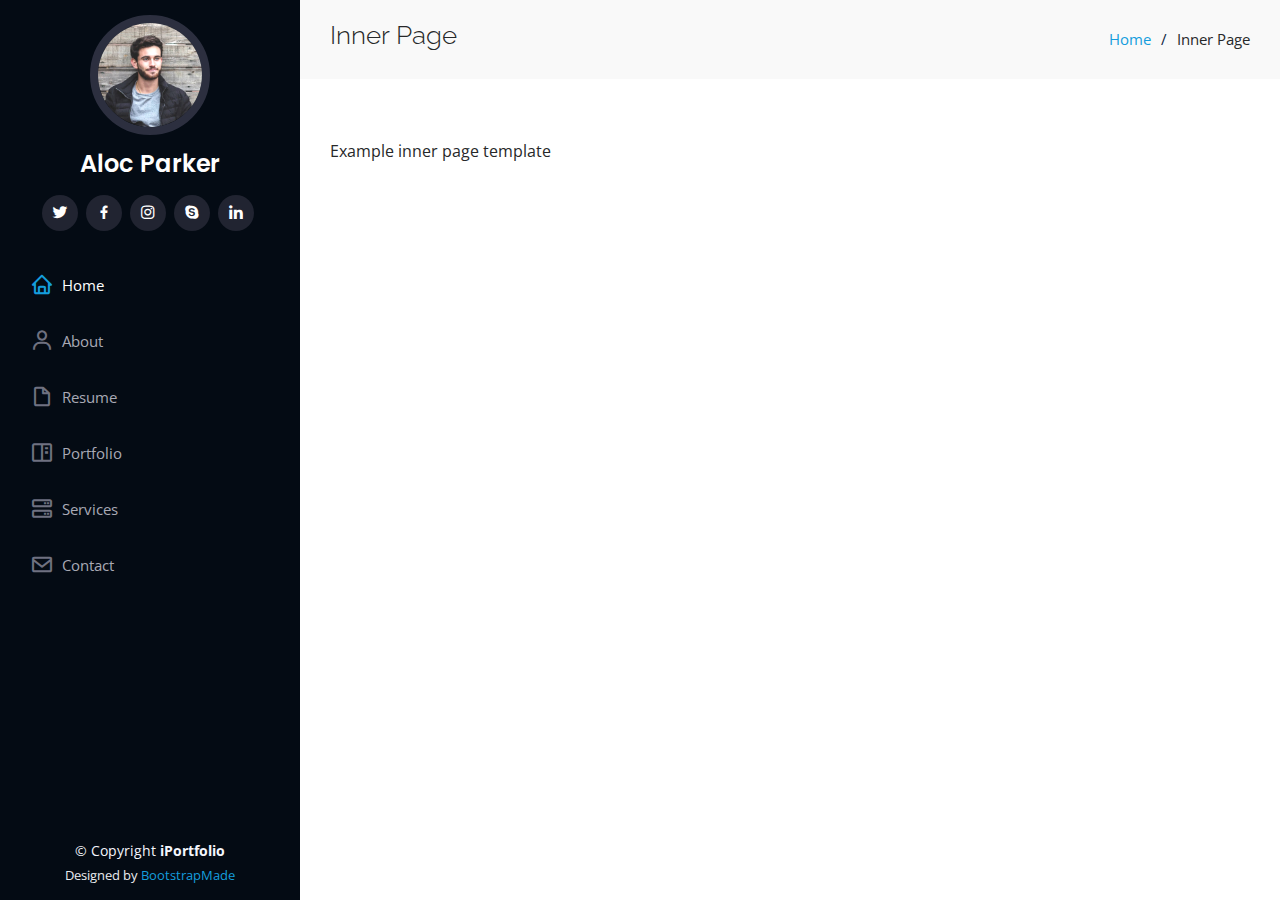
<file: inner-page.html>
<!DOCTYPE html>
<html lang="en">

<head>
  <meta charset="utf-8">
  <meta content="width=device-width, initial-scale=1.0" name="viewport">

  <title>Inner Page - iPortfolio Bootstrap Template</title>
  <meta content="" name="description">
  <meta content="" name="keywords">

  <!-- Favicons -->
  <link href="assets/img/favicon.png" rel="icon">
  <link href="assets/img/apple-touch-icon.png" rel="apple-touch-icon">

  <!-- Google Fonts -->
  <link href="https://fonts.googleapis.com/css?family=Open+Sans:300,300i,400,400i,600,600i,700,700i|Raleway:300,300i,400,400i,500,500i,600,600i,700,700i|Poppins:300,300i,400,400i,500,500i,600,600i,700,700i" rel="stylesheet">

  <!-- Vendor CSS Files -->
  <link href="assets/vendor/aos/aos.css" rel="stylesheet">
  <link href="assets/vendor/bootstrap/css/bootstrap.min.css" rel="stylesheet">
  <link href="assets/vendor/bootstrap-icons/bootstrap-icons.css" rel="stylesheet">
  <link href="assets/vendor/boxicons/css/boxicons.min.css" rel="stylesheet">
  <link href="assets/vendor/glightbox/css/glightbox.min.css" rel="stylesheet">
  <link href="assets/vendor/swiper/swiper-bundle.min.css" rel="stylesheet">

  <!-- Template Main CSS File -->
  <link href="assets/css/style.css" rel="stylesheet">

  <!-- =======================================================
  * Template Name: iPortfolio
  * Updated: Nov 17 2023 with Bootstrap v5.3.2
  * Template URL: https://bootstrapmade.com/iportfolio-bootstrap-portfolio-websites-template/
  * Author: BootstrapMade.com
  * License: https://bootstrapmade.com/license/
  ======================================================== -->
</head>

<body>

  <!-- ======= Mobile nav toggle button ======= -->
  <i class="bi bi-list mobile-nav-toggle d-xl-none"></i>

  <!-- ======= Header ======= -->
  <header id="header">
    <div class="d-flex flex-column">

      <div class="profile">
        <img src="assets/img/profile-img.jpg" alt="" class="img-fluid rounded-circle">
        <h1 class="text-light"><a href="index.html">Aloc Parker</a></h1>
        <div class="social-links mt-3 text-center">
          <a href="#" class="twitter"><i class="bx bxl-twitter"></i></a>
          <a href="#" class="facebook"><i class="bx bxl-facebook"></i></a>
          <a href="#" class="instagram"><i class="bx bxl-instagram"></i></a>
          <a href="#" class="google-plus"><i class="bx bxl-skype"></i></a>
          <a href="#" class="linkedin"><i class="bx bxl-linkedin"></i></a>
        </div>
      </div>

      <nav id="navbar" class="nav-menu navbar">
        <ul>
          <li><a href="#hero" class="nav-link scrollto active"><i class="bx bx-home"></i> <span>Home</span></a></li>
          <li><a href="#about" class="nav-link scrollto"><i class="bx bx-user"></i> <span>About</span></a></li>
          <li><a href="#resume" class="nav-link scrollto"><i class="bx bx-file-blank"></i> <span>Resume</span></a></li>
          <li><a href="#portfolio" class="nav-link scrollto"><i class="bx bx-book-content"></i> <span>Portfolio</span></a></li>
          <li><a href="#services" class="nav-link scrollto"><i class="bx bx-server"></i> <span>Services</span></a></li>
          <li><a href="#contact" class="nav-link scrollto"><i class="bx bx-envelope"></i> <span>Contact</span></a></li>
        </ul>
      </nav><!-- .nav-menu -->
    </div>
  </header><!-- End Header -->

  <main id="main">

    <!-- ======= Breadcrumbs ======= -->
    <section class="breadcrumbs">
      <div class="container">

        <div class="d-flex justify-content-between align-items-center">
          <h2>Inner Page</h2>
          <ol>
            <li><a href="index.html">Home</a></li>
            <li>Inner Page</li>
          </ol>
        </div>

      </div>
    </section><!-- End Breadcrumbs -->

    <section class="inner-page">
      <div class="container">
        <p>
          Example inner page template
        </p>
      </div>
    </section>

  </main><!-- End #main -->

  <!-- ======= Footer ======= -->
  <footer id="footer">
    <div class="container">
      <div class="copyright">
        &copy; Copyright <strong><span>iPortfolio</span></strong>
      </div>
      <div class="credits">
        <!-- All the links in the footer should remain intact. -->
        <!-- You can delete the links only if you purchased the pro version. -->
        <!-- Licensing information: https://bootstrapmade.com/license/ -->
        <!-- Purchase the pro version with working PHP/AJAX contact form: https://bootstrapmade.com/iportfolio-bootstrap-portfolio-websites-template/ -->
        Designed by <a href="https://bootstrapmade.com/">BootstrapMade</a>
      </div>
    </div>
  </footer><!-- End  Footer -->

  <a href="#" class="back-to-top d-flex align-items-center justify-content-center"><i class="bi bi-arrow-up-short"></i></a>

  <!-- Vendor JS Files -->
  <script src="assets/vendor/purecounter/purecounter_vanilla.js"></script>
  <script src="assets/vendor/aos/aos.js"></script>
  <script src="assets/vendor/bootstrap/js/bootstrap.bundle.min.js"></script>
  <script src="assets/vendor/glightbox/js/glightbox.min.js"></script>
  <script src="assets/vendor/isotope-layout/isotope.pkgd.min.js"></script>
  <script src="assets/vendor/swiper/swiper-bundle.min.js"></script>
  <script src="assets/vendor/typed.js/typed.umd.js"></script>
  <script src="assets/vendor/waypoints/noframework.waypoints.js"></script>
  <script src="assets/vendor/php-email-form/validate.js"></script>

  <!-- Template Main JS File -->
  <script src="assets/js/main.js"></script>

</body>

</html>
</file>
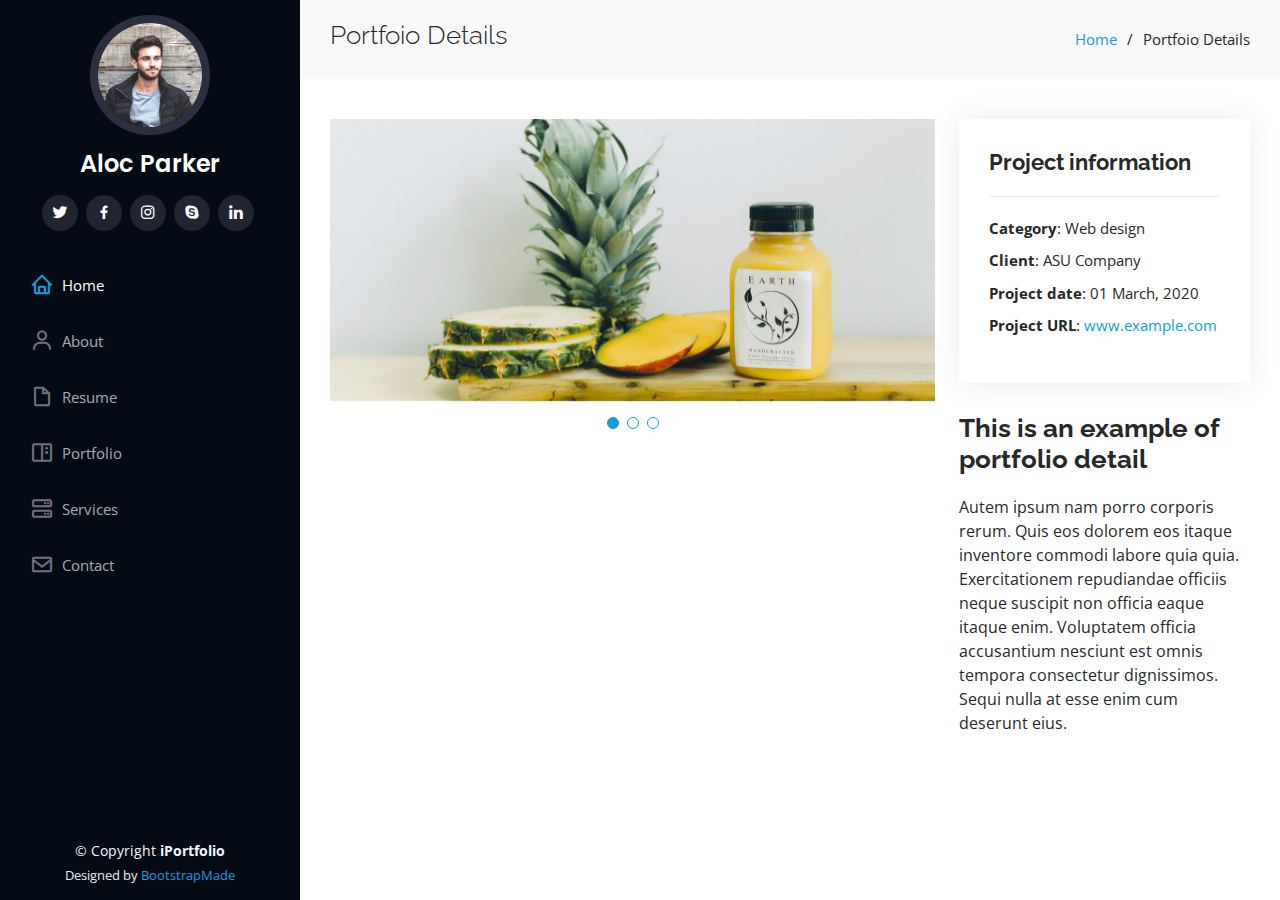
<file: portfolio-details.html>
<!DOCTYPE html>
<html lang="en">

<head>
  <meta charset="utf-8">
  <meta content="width=device-width, initial-scale=1.0" name="viewport">

  <title>Portfolio Details - iPortfolio Bootstrap Template</title>
  <meta content="" name="description">
  <meta content="" name="keywords">

  <!-- Favicons -->
  <link href="assets/img/favicon.png" rel="icon">
  <link href="assets/img/apple-touch-icon.png" rel="apple-touch-icon">

  <!-- Google Fonts -->
  <link href="https://fonts.googleapis.com/css?family=Open+Sans:300,300i,400,400i,600,600i,700,700i|Raleway:300,300i,400,400i,500,500i,600,600i,700,700i|Poppins:300,300i,400,400i,500,500i,600,600i,700,700i" rel="stylesheet">

  <!-- Vendor CSS Files -->
  <link href="assets/vendor/aos/aos.css" rel="stylesheet">
  <link href="assets/vendor/bootstrap/css/bootstrap.min.css" rel="stylesheet">
  <link href="assets/vendor/bootstrap-icons/bootstrap-icons.css" rel="stylesheet">
  <link href="assets/vendor/boxicons/css/boxicons.min.css" rel="stylesheet">
  <link href="assets/vendor/glightbox/css/glightbox.min.css" rel="stylesheet">
  <link href="assets/vendor/swiper/swiper-bundle.min.css" rel="stylesheet">

  <!-- Template Main CSS File -->
  <link href="assets/css/style.css" rel="stylesheet">

  <!-- =======================================================
  * Template Name: iPortfolio
  * Updated: Nov 17 2023 with Bootstrap v5.3.2
  * Template URL: https://bootstrapmade.com/iportfolio-bootstrap-portfolio-websites-template/
  * Author: BootstrapMade.com
  * License: https://bootstrapmade.com/license/
  ======================================================== -->
</head>

<body>

  <!-- ======= Mobile nav toggle button ======= -->
  <i class="bi bi-list mobile-nav-toggle d-xl-none"></i>

  <!-- ======= Header ======= -->
  <header id="header">
    <div class="d-flex flex-column">

      <div class="profile">
        <img src="assets/img/profile-img.jpg" alt="" class="img-fluid rounded-circle">
        <h1 class="text-light"><a href="index.html">Aloc Parker</a></h1>
        <div class="social-links mt-3 text-center">
          <a href="#" class="twitter"><i class="bx bxl-twitter"></i></a>
          <a href="#" class="facebook"><i class="bx bxl-facebook"></i></a>
          <a href="#" class="instagram"><i class="bx bxl-instagram"></i></a>
          <a href="#" class="google-plus"><i class="bx bxl-skype"></i></a>
          <a href="#" class="linkedin"><i class="bx bxl-linkedin"></i></a>
        </div>
      </div>

      <nav id="navbar" class="nav-menu navbar">
        <ul>
          <li><a href="#hero" class="nav-link scrollto active"><i class="bx bx-home"></i> <span>Home</span></a></li>
          <li><a href="#about" class="nav-link scrollto"><i class="bx bx-user"></i> <span>About</span></a></li>
          <li><a href="#resume" class="nav-link scrollto"><i class="bx bx-file-blank"></i> <span>Resume</span></a></li>
          <li><a href="#portfolio" class="nav-link scrollto"><i class="bx bx-book-content"></i> <span>Portfolio</span></a></li>
          <li><a href="#services" class="nav-link scrollto"><i class="bx bx-server"></i> <span>Services</span></a></li>
          <li><a href="#contact" class="nav-link scrollto"><i class="bx bx-envelope"></i> <span>Contact</span></a></li>
        </ul>
      </nav><!-- .nav-menu -->
    </div>
  </header><!-- End Header -->

  <main id="main">

    <!-- ======= Breadcrumbs ======= -->
    <section id="breadcrumbs" class="breadcrumbs">
      <div class="container">

        <div class="d-flex justify-content-between align-items-center">
          <h2>Portfoio Details</h2>
          <ol>
            <li><a href="index.html">Home</a></li>
            <li>Portfoio Details</li>
          </ol>
        </div>

      </div>
    </section><!-- End Breadcrumbs -->

    <!-- ======= Portfolio Details Section ======= -->
    <section id="portfolio-details" class="portfolio-details">
      <div class="container">

        <div class="row gy-4">

          <div class="col-lg-8">
            <div class="portfolio-details-slider swiper">
              <div class="swiper-wrapper align-items-center">

                <div class="swiper-slide">
                  <img src="assets/img/portfolio/portfolio-details-1.jpg" alt="">
                </div>

                <div class="swiper-slide">
                  <img src="assets/img/portfolio/portfolio-details-2.jpg" alt="">
                </div>

                <div class="swiper-slide">
                  <img src="assets/img/portfolio/portfolio-details-3.jpg" alt="">
                </div>

              </div>
              <div class="swiper-pagination"></div>
            </div>
          </div>

          <div class="col-lg-4">
            <div class="portfolio-info">
              <h3>Project information</h3>
              <ul>
                <li><strong>Category</strong>: Web design</li>
                <li><strong>Client</strong>: ASU Company</li>
                <li><strong>Project date</strong>: 01 March, 2020</li>
                <li><strong>Project URL</strong>: <a href="#">www.example.com</a></li>
              </ul>
            </div>
            <div class="portfolio-description">
              <h2>This is an example of portfolio detail</h2>
              <p>
                Autem ipsum nam porro corporis rerum. Quis eos dolorem eos itaque inventore commodi labore quia quia. Exercitationem repudiandae officiis neque suscipit non officia eaque itaque enim. Voluptatem officia accusantium nesciunt est omnis tempora consectetur dignissimos. Sequi nulla at esse enim cum deserunt eius.
              </p>
            </div>
          </div>

        </div>

      </div>
    </section><!-- End Portfolio Details Section -->

  </main><!-- End #main -->

  <!-- ======= Footer ======= -->
  <footer id="footer">
    <div class="container">
      <div class="copyright">
        &copy; Copyright <strong><span>iPortfolio</span></strong>
      </div>
      <div class="credits">
        <!-- All the links in the footer should remain intact. -->
        <!-- You can delete the links only if you purchased the pro version. -->
        <!-- Licensing information: https://bootstrapmade.com/license/ -->
        <!-- Purchase the pro version with working PHP/AJAX contact form: https://bootstrapmade.com/iportfolio-bootstrap-portfolio-websites-template/ -->
        Designed by <a href="https://bootstrapmade.com/">BootstrapMade</a>
      </div>
    </div>
  </footer><!-- End  Footer -->

  <a href="#" class="back-to-top d-flex align-items-center justify-content-center"><i class="bi bi-arrow-up-short"></i></a>

  <!-- Vendor JS Files -->
  <script src="assets/vendor/purecounter/purecounter_vanilla.js"></script>
  <script src="assets/vendor/aos/aos.js"></script>
  <script src="assets/vendor/bootstrap/js/bootstrap.bundle.min.js"></script>
  <script src="assets/vendor/glightbox/js/glightbox.min.js"></script>
  <script src="assets/vendor/isotope-layout/isotope.pkgd.min.js"></script>
  <script src="assets/vendor/swiper/swiper-bundle.min.js"></script>
  <script src="assets/vendor/typed.js/typed.umd.js"></script>
  <script src="assets/vendor/waypoints/noframework.waypoints.js"></script>
  <script src="assets/vendor/php-email-form/validate.js"></script>

  <!-- Template Main JS File -->
  <script src="assets/js/main.js"></script>

</body>

</html>
</file>
<file: assets/css/style.css>
/**
* Template Name: iPortfolio
* Updated: Nov 17 2023 with Bootstrap v5.3.2
* Template URL: https://bootstrapmade.com/iportfolio-bootstrap-portfolio-websites-template/
* Author: BootstrapMade.com
* License: https://bootstrapmade.com/license/
*/

/*--------------------------------------------------------------
# General
--------------------------------------------------------------*/
body {
  font-family: "Open Sans", sans-serif;
  color: #272829;
}

a {
  color: #149ddd;
  text-decoration: none;
}

a:hover {
  color: #37b3ed;
  text-decoration: none;
}

h1,
h2,
h3,
h4,
h5,
h6 {
  font-family: "Raleway", sans-serif;
}

/*--------------------------------------------------------------
# Back to top button
--------------------------------------------------------------*/
.back-to-top {
  position: fixed;
  visibility: hidden;
  opacity: 0;
  right: 15px;
  bottom: 15px;
  z-index: 996;
  background: #149ddd;
  width: 40px;
  height: 40px;
  border-radius: 50px;
  transition: all 0.4s;
}

.back-to-top i {
  font-size: 28px;
  color: #fff;
  line-height: 0;
}

.back-to-top:hover {
  background: #2eafec;
  color: #fff;
}

.back-to-top.active {
  visibility: visible;
  opacity: 1;
}

/*--------------------------------------------------------------
# Header
--------------------------------------------------------------*/
#header {
  position: fixed;
  top: 0;
  left: 0;
  bottom: 0;
  width: 300px;
  transition: all ease-in-out 0.5s;
  z-index: 9997;
  transition: all 0.5s;
  padding: 0 15px;
  background: #040b14;
  overflow-y: auto;
}

#header .profile img {
  margin: 15px auto;
  display: block;
  width: 120px;
  border: 8px solid #2c2f3f;
}

#header .profile h1 {
  font-size: 24px;
  margin: 0;
  padding: 0;
  font-weight: 600;
  -moz-text-align-last: center;
  text-align-last: center;
  font-family: "Poppins", sans-serif;
}

#header .profile h1 a,
#header .profile h1 a:hover {
  color: #fff;
  text-decoration: none;
}

#header .profile .social-links a {
  font-size: 18px;
  display: inline-block;
  background: #212431;
  color: #fff;
  line-height: 1;
  padding: 8px 0;
  margin-right: 4px;
  border-radius: 50%;
  text-align: center;
  width: 36px;
  height: 36px;
  transition: 0.3s;
}

#header .profile .social-links a:hover {
  background: #149ddd;
  color: #fff;
  text-decoration: none;
}

#main {
  margin-left: 300px;
}

.container,
.container-fluid {
  padding-left: 30px;
  padding-right: 30px;
}

@media (max-width: 1199px) {
  #header {
    left: -300px;
  }

  #main {
    margin-left: 0;
  }

  .container,
  .container-fluid {
    padding-left: 12px;
    padding-right: 12px;
  }
}

/*--------------------------------------------------------------
# Navigation Menu
--------------------------------------------------------------*/
/* Desktop Navigation */
.nav-menu {
  padding: 30px 0 0 0;
}

.nav-menu * {
  margin: 0;
  padding: 0;
  list-style: none;
}

.nav-menu>ul>li {
  position: relative;
  white-space: nowrap;
}

.nav-menu a,
.nav-menu a:focus {
  display: flex;
  align-items: center;
  color: #a8a9b4;
  padding: 12px 15px;
  margin-bottom: 8px;
  transition: 0.3s;
  font-size: 15px;
}

.nav-menu a i,
.nav-menu a:focus i {
  font-size: 24px;
  padding-right: 8px;
  color: #6f7180;
}

.nav-menu a:hover,
.nav-menu .active,
.nav-menu .active:focus,
.nav-menu li:hover>a {
  text-decoration: none;
  color: #fff;
}

.nav-menu a:hover i,
.nav-menu .active i,
.nav-menu .active:focus i,
.nav-menu li:hover>a i {
  color: #149ddd;
}

/* Mobile Navigation */
.mobile-nav-toggle {
  position: fixed;
  right: 15px;
  top: 15px;
  z-index: 9998;
  border: 0;
  font-size: 24px;
  transition: all 0.4s;
  outline: none !important;
  background-color: #149ddd;
  color: #fff;
  width: 40px;
  height: 40px;
  display: inline-flex;
  align-items: center;
  justify-content: center;
  line-height: 0;
  border-radius: 50px;
  cursor: pointer;
}

.mobile-nav-active {
  overflow: hidden;
}

.mobile-nav-active #header {
  left: 0;
}

/*--------------------------------------------------------------
# Hero Section
--------------------------------------------------------------*/
#hero {
  width: 100%;
  height: 100vh;
  background: url("../img/hero-bg.jpg") top center;
  background-size: cover;
}

#hero:before {
  content: "";
  background: rgba(5, 13, 24, 0.3);
  position: absolute;
  bottom: 0;
  top: 0;
  left: 0;
  right: 0;
  z-index: 1;
}

#hero .hero-container {
  position: relative;
  z-index: 2;
  min-width: 300px;
}

#hero h1 {
  margin: 0 0 10px 0;
  font-size: 64px;
  font-weight: 700;
  line-height: 56px;
  color: #fff;
}

#hero p {
  color: #fff;
  margin-bottom: 50px;
  font-size: 26px;
  font-family: "Poppins", sans-serif;
}

#hero p span {
  color: #fff;
  padding-bottom: 4px;
  letter-spacing: 1px;
  border-bottom: 3px solid #149ddd;
}

@media (min-width: 1024px) {
  #hero {
    background-attachment: fixed;
  }
}

@media (max-width: 768px) {
  #hero h1 {
    font-size: 28px;
    line-height: 36px;
  }

  #hero h2 {
    font-size: 18px;
    line-height: 24px;
    margin-bottom: 30px;
  }
}

/*--------------------------------------------------------------
# Sections General
--------------------------------------------------------------*/
section {
  padding: 60px 0;
  overflow: hidden;
}

.section-bg {
  background: #f5f8fd;
}

.section-title {
  padding-bottom: 30px;
}

.section-title h2 {
  font-size: 32px;
  font-weight: bold;
  margin-bottom: 20px;
  padding-bottom: 20px;
  position: relative;
  color: #173b6c;
}

.section-title h2::after {
  content: "";
  position: absolute;
  display: block;
  width: 50px;
  height: 3px;
  background: #149ddd;
  bottom: 0;
  left: 0;
}

.section-title p {
  margin-bottom: 0;
}

/*--------------------------------------------------------------
# About
--------------------------------------------------------------*/
.about .content h3 {
  font-weight: 700;
  font-size: 26px;
  color: #173b6c;
}

.about .content ul {
  list-style: none;
  padding: 0;
}

.about .content ul li {
  margin-bottom: 20px;
  display: flex;
  align-items: center;
}

.about .content ul strong {
  margin-right: 10px;
}

.about .content ul i {
  font-size: 16px;
  margin-right: 5px;
  color: #149ddd;
  line-height: 0;
}

.about .content p:last-child {
  margin-bottom: 0;
}

/*--------------------------------------------------------------
# Facts
--------------------------------------------------------------*/
.facts {
  padding-bottom: 30px;
}

.facts .count-box {
  padding: 30px;
  width: 100%;
}

.facts .count-box i {
  display: block;
  font-size: 44px;
  color: #149ddd;
  float: left;
  line-height: 0;
}

.facts .count-box span {
  font-size: 48px;
  line-height: 40px;
  display: block;
  font-weight: 700;
  color: #050d18;
  margin-left: 60px;
}

.facts .count-box p {
  padding: 15px 0 0 0;
  margin: 0 0 0 60px;
  font-family: "Raleway", sans-serif;
  font-size: 14px;
  color: #122f57;
}

.facts .count-box a {
  font-weight: 600;
  display: block;
  margin-top: 20px;
  color: #122f57;
  font-size: 15px;
  font-family: "Poppins", sans-serif;
  transition: ease-in-out 0.3s;
}

.facts .count-box a:hover {
  color: #1f5297;
}

/*--------------------------------------------------------------
# Akills
--------------------------------------------------------------*/
.skills .progress {
  height: 60px;
  display: block;
  background: none;
  border-radius: 0;
}

.skills .progress .skill {
  padding: 0;
  margin: 0 0 6px 0;
  text-transform: uppercase;
  display: block;
  font-weight: 600;
  font-family: "Poppins", sans-serif;
  color: #050d18;
}

.skills .progress .skill .val {
  float: right;
  font-style: normal;
}

.skills .progress-bar-wrap {
  background: #dce8f8;
  height: 10px;
}

.skills .progress-bar {
  width: 1px;
  height: 10px;
  transition: 0.9s;
  background-color: #149ddd;
}

/*--------------------------------------------------------------
# Resume
--------------------------------------------------------------*/
.resume .resume-title {
  font-size: 26px;
  font-weight: 700;
  margin-top: 20px;
  margin-bottom: 20px;
  color: #050d18;
}

.resume .resume-item {
  padding: 0 0 20px 20px;
  margin-top: -2px;
  border-left: 2px solid #1f5297;
  position: relative;
}

.resume .resume-item h4 {
  line-height: 18px;
  font-size: 18px;
  font-weight: 600;
  text-transform: uppercase;
  font-family: "Poppins", sans-serif;
  color: #050d18;
  margin-bottom: 10px;
}

.resume .resume-item h5 {
  font-size: 16px;
  background: #e4edf9;
  padding: 5px 15px;
  display: inline-block;
  font-weight: 600;
  margin-bottom: 10px;
}

.resume .resume-item ul {
  padding-left: 20px;
}

.resume .resume-item ul li {
  padding-bottom: 10px;
}

.resume .resume-item:last-child {
  padding-bottom: 0;
}

.resume .resume-item::before {
  content: "";
  position: absolute;
  width: 16px;
  height: 16px;
  border-radius: 50px;
  left: -9px;
  top: 0;
  background: #fff;
  border: 2px solid #1f5297;
}

/*--------------------------------------------------------------
# Portfolio
--------------------------------------------------------------*/
.portfolio .portfolio-item {
  margin-bottom: 30px;
}

.portfolio #portfolio-flters {
  padding: 0;
  margin: 0 auto 35px auto;
  list-style: none;
  text-align: center;
  background: #fff;
  border-radius: 50px;
  padding: 2px 15px;
}

.portfolio #portfolio-flters li {
  cursor: pointer;
  display: inline-block;
  padding: 10px 15px 8px 15px;
  font-size: 14px;
  font-weight: 600;
  line-height: 1;
  text-transform: uppercase;
  color: #272829;
  margin-bottom: 5px;
  transition: all 0.3s ease-in-out;
}

.portfolio #portfolio-flters li:hover,
.portfolio #portfolio-flters li.filter-active {
  color: #149ddd;
}

.portfolio #portfolio-flters li:last-child {
  margin-right: 0;
}

.portfolio .portfolio-wrap {
  transition: 0.3s;
  position: relative;
  overflow: hidden;
  z-index: 1;
}

.portfolio .portfolio-wrap::before {
  content: "";
  background: rgba(255, 255, 255, 0.5);
  position: absolute;
  left: 0;
  right: 0;
  top: 0;
  bottom: 0;
  transition: all ease-in-out 0.3s;
  z-index: 2;
  opacity: 0;
}

.portfolio .portfolio-wrap .portfolio-links {
  opacity: 1;
  left: 0;
  right: 0;
  bottom: -60px;
  z-index: 3;
  position: absolute;
  transition: all ease-in-out 0.3s;
  display: flex;
  justify-content: center;
}

.portfolio .portfolio-wrap .portfolio-links a {
  color: #fff;
  font-size: 28px;
  text-align: center;
  background: rgba(20, 157, 221, 0.75);
  transition: 0.3s;
  width: 50%;
}

.portfolio .portfolio-wrap .portfolio-links a:hover {
  background: rgba(20, 157, 221, 0.95);
}

.portfolio .portfolio-wrap .portfolio-links a+a {
  border-left: 1px solid #37b3ed;
}

.portfolio .portfolio-wrap:hover::before {
  top: 0;
  left: 0;
  right: 0;
  bottom: 0;
  opacity: 1;
}

.portfolio .portfolio-wrap:hover .portfolio-links {
  opacity: 1;
  bottom: 0;
}

/*--------------------------------------------------------------
# Portfolio Details
--------------------------------------------------------------*/
.portfolio-details {
  padding-top: 40px;
}

.portfolio-details .portfolio-details-slider img {
  width: 100%;
}

.portfolio-details .portfolio-details-slider .swiper-pagination {
  margin-top: 20px;
  position: relative;
}

.portfolio-details .portfolio-details-slider .swiper-pagination .swiper-pagination-bullet {
  width: 12px;
  height: 12px;
  background-color: #fff;
  opacity: 1;
  border: 1px solid #149ddd;
}

.portfolio-details .portfolio-details-slider .swiper-pagination .swiper-pagination-bullet-active {
  background-color: #149ddd;
}

.portfolio-details .portfolio-info {
  padding: 30px;
  box-shadow: 0px 0 30px rgba(5, 13, 24, 0.08);
}

.portfolio-details .portfolio-info h3 {
  font-size: 22px;
  font-weight: 700;
  margin-bottom: 20px;
  padding-bottom: 20px;
  border-bottom: 1px solid #eee;
}

.portfolio-details .portfolio-info ul {
  list-style: none;
  padding: 0;
  font-size: 15px;
}

.portfolio-details .portfolio-info ul li+li {
  margin-top: 10px;
}

.portfolio-details .portfolio-description {
  padding-top: 30px;
}

.portfolio-details .portfolio-description h2 {
  font-size: 26px;
  font-weight: 700;
  margin-bottom: 20px;
}

.portfolio-details .portfolio-description p {
  padding: 0;
}

/*--------------------------------------------------------------
# Services
--------------------------------------------------------------*/
.services .icon-box {
  margin-bottom: 20px;
}

.services .icon {
  float: left;
  display: flex;
  align-items: center;
  justify-content: center;
  width: 54px;
  height: 54px;
  background: #149ddd;
  border-radius: 50%;
  transition: 0.5s;
  border: 1px solid #149ddd;
}

.services .icon i {
  color: #fff;
  font-size: 24px;
  line-height: 0;
}

.services .icon-box:hover .icon {
  background: #fff;
}

.services .icon-box:hover .icon i {
  color: #149ddd;
}

.services .title {
  margin-left: 80px;
  font-weight: 700;
  margin-bottom: 15px;
  font-size: 18px;
}

.services .title a {
  color: #343a40;
}

.services .title a:hover {
  color: #149ddd;
}

.services .description {
  margin-left: 80px;
  line-height: 24px;
  font-size: 14px;
}

/*--------------------------------------------------------------
# Testimonials
--------------------------------------------------------------*/
.my-slide {
  min-height: 400px;
  background-color: red;
}

.testimonials .testimonials-carousel,
.testimonials .testimonials-slider {
  overflow: hidden;
}

.testimonials .testimonial-item {
  box-sizing: content-box;
  text-align: center;
  min-height: 120px;
}

.testimonials .testimonial-item .testimonial-img {
  width: 90px;
  border-radius: 50%;
  margin: 0 auto;
}

.testimonial1-img {
  width: 400px;
  border-radius: 15px;
  margin: 0 auto;
}

.testimonials .testimonial-item h3 {
  font-size: 18px;
  font-weight: bold;
  margin: 10px 0 5px 0;
  color: #111;
}

.testimonials .testimonial-item h4 {
  font-size: 14px;
  color: #999;
  margin: 0;
}

.testimonials .testimonial-item .quote-icon-left,
.testimonials .testimonial-item .quote-icon-right {
  color: #c3e8fa;
  font-size: 26px;
}

.testimonials .testimonial-item .quote-icon-left {
  display: inline-block;
  left: -5px;
  position: relative;
}

.testimonials .testimonial-item .quote-icon-right {
  display: inline-block;
  right: -5px;
  position: relative;
  top: 10px;
}

.testimonials .testimonial-item p {
  font-style: italic;
  margin: 0 15px 15px 15px;
  padding: 20px;
  background: #fff;
  position: relative;
  margin-bottom: 35px;
  border-radius: 6px;
  box-shadow: 0px 2px 15px rgba(0, 0, 0, 0.1);
}

.testimonials .testimonial-item p::after {
  content: "";
  width: 0;
  height: 0;
  border-top: 20px solid #fff;
  border-right: 20px solid transparent;
  border-left: 20px solid transparent;
  position: absolute;
  bottom: -20px;
  left: calc(50% - 20px);
}

.testimonials .swiper-pagination {
  margin-top: 20px;
  position: relative;
}

.testimonials .swiper-pagination .swiper-pagination-bullet {
  width: 12px;
  height: 12px;
  background-color: #fff;
  opacity: 1;
  border: 1px solid #149ddd;
}

.testimonials .swiper-pagination .swiper-pagination-bullet-active {
  background-color: #149ddd;
}

/*--------------------------------------------------------------
# Contact
--------------------------------------------------------------*/
.contact {
  padding-bottom: 130px;
}

.contact .info {
  padding: 30px;
  background: #fff;
  width: 100%;
  box-shadow: 0 0 24px 0 rgba(0, 0, 0, 0.12);
}

.contact .info i {
  font-size: 20px;
  color: #149ddd;
  float: left;
  width: 44px;
  height: 44px;
  background: #dff3fc;
  display: flex;
  justify-content: center;
  align-items: center;
  border-radius: 50px;
  transition: all 0.3s ease-in-out;
}

.contact .info h4 {
  padding: 0 0 0 60px;
  font-size: 22px;
  font-weight: 600;
  margin-bottom: 5px;
  color: #050d18;
}

.contact .info p {
  padding: 0 0 10px 60px;
  margin-bottom: 20px;
  font-size: 14px;
  color: #173b6c;
}

.contact .info .email p {
  padding-top: 5px;
}

.contact .info .social-links {
  padding-left: 60px;
}

.contact .info .social-links a {
  font-size: 18px;
  display: inline-block;
  background: #333;
  color: #fff;
  line-height: 1;
  padding: 8px 0;
  border-radius: 50%;
  text-align: center;
  width: 36px;
  height: 36px;
  transition: 0.3s;
  margin-right: 10px;
}

.contact .info .social-links a:hover {
  background: #149ddd;
  color: #fff;
}

.contact .info .email:hover i,
.contact .info .address:hover i,
.contact .info .phone:hover i {
  background: #149ddd;
  color: #fff;
}

.contact .php-email-form {
  width: 100%;
  padding: 30px;
  background: #fff;
  box-shadow: 0 0 24px 0 rgba(0, 0, 0, 0.12);
}

.contact .php-email-form .form-group {
  padding-bottom: 8px;
}

.contact .php-email-form .validate {
  display: none;
  color: red;
  margin: 0 0 15px 0;
  font-weight: 400;
  font-size: 13px;
}

.contact .php-email-form .error-message {
  display: none;
  color: #fff;
  background: #ed3c0d;
  text-align: left;
  padding: 15px;
  font-weight: 600;
}

.contact .php-email-form .error-message br+br {
  margin-top: 25px;
}

.contact .php-email-form .sent-message {
  display: none;
  color: #fff;
  background: #18d26e;
  text-align: center;
  padding: 15px;
  font-weight: 600;
}

.contact .php-email-form .loading {
  display: none;
  background: #fff;
  text-align: center;
  padding: 15px;
}

.contact .php-email-form .loading:before {
  content: "";
  display: inline-block;
  border-radius: 50%;
  width: 24px;
  height: 24px;
  margin: 0 10px -6px 0;
  border: 3px solid #18d26e;
  border-top-color: #eee;
  animation: animate-loading 1s linear infinite;
}

.contact .php-email-form .form-group {
  margin-bottom: 15px;
}

.contact .php-email-form label {
  padding-bottom: 8px;
}

.contact .php-email-form input,
.contact .php-email-form textarea {
  border-radius: 0;
  box-shadow: none;
  font-size: 14px;
}

.contact .php-email-form input {
  height: 44px;
}

.contact .php-email-form textarea {
  padding: 10px 15px;
}

.contact .php-email-form button[type=submit] {
  background: #149ddd;
  border: 0;
  padding: 10px 24px;
  color: #fff;
  transition: 0.4s;
  border-radius: 4px;
}

.contact .php-email-form button[type=submit]:hover {
  background: #37b3ed;
}

@keyframes animate-loading {
  0% {
    transform: rotate(0deg);
  }

  100% {
    transform: rotate(360deg);
  }
}

/*--------------------------------------------------------------
# Breadcrumbs
--------------------------------------------------------------*/
.breadcrumbs {
  padding: 20px 0;
  background: #f9f9f9;
}

.breadcrumbs h2 {
  font-size: 26px;
  font-weight: 300;
}

.breadcrumbs ol {
  display: flex;
  flex-wrap: wrap;
  list-style: none;
  padding: 0;
  margin: 0;
  font-size: 15px;
}

.breadcrumbs ol li+li {
  padding-left: 10px;
}

.breadcrumbs ol li+li::before {
  display: inline-block;
  padding-right: 10px;
  color: #0e2442;
  content: "/";
}

@media (max-width: 768px) {
  .breadcrumbs .d-flex {
    display: block !important;
  }

  .breadcrumbs ol {
    display: block;
  }

  .breadcrumbs ol li {
    display: inline-block;
  }
}

/*--------------------------------------------------------------
# Footer
--------------------------------------------------------------*/
#footer {
  padding: 15px;
  color: #f4f6fd;
  font-size: 14px;
  position: fixed;
  left: 0;
  bottom: 0;
  width: 300px;
  z-index: 9999;
  background: #040b14;
}

#footer .copyright {
  text-align: center;
}

#footer .credits {
  padding-top: 5px;
  text-align: center;
  font-size: 13px;
  color: #eaebf0;
}

@media (max-width: 1199px) {
  #footer {
    position: static;
    width: auto;
    padding-right: 20px 15px;
  }
}
</file>
